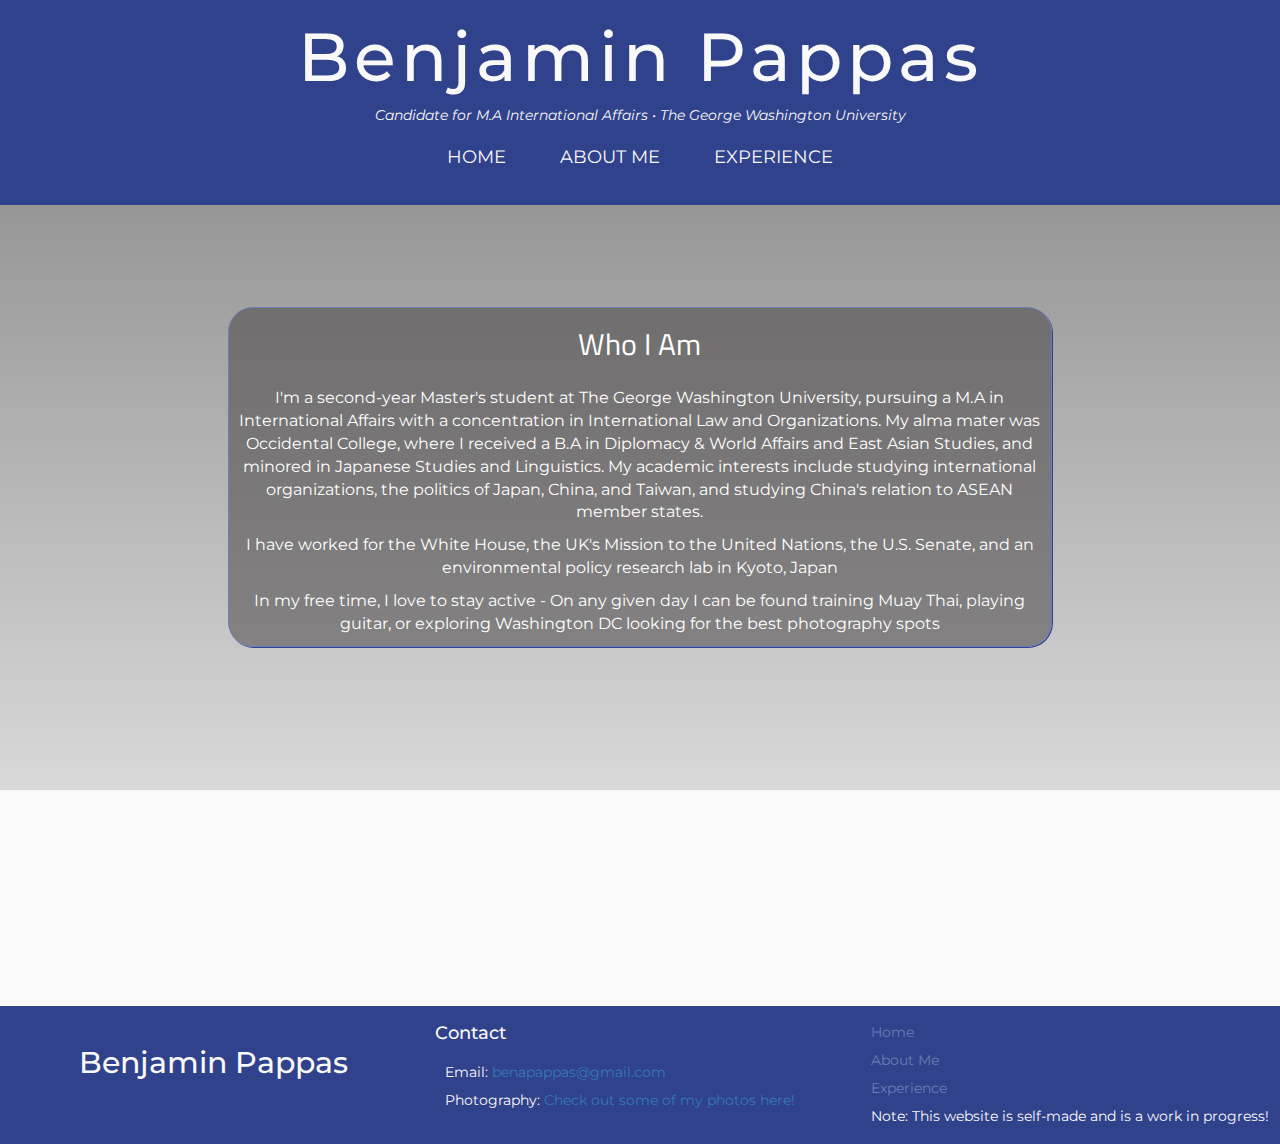
<file: index.html>
<!DOCTYPE html>
<html>
<head>
    <title>Ben Pappas</title>
    <link rel="stylesheet" href="styles/main.css">
    <link href="scripts/scripts/main.js">
    <link href="bootstrap-3.3.7-dist/css/bootstrap-theme.min.css" rel="stylesheet">
    <link href="bootstrap-3.3.7-dist/css/bootstrap.css" rel="stylesheet">
    <link href="bootstrap-3.3.7-dist/css/bootstrap-theme.min.css" rel="stylesheet">    

    <link href="https://fonts.googleapis.com/css?family=Montserrat" rel="stylesheet">
    <link href="https://fonts.googleapis.com/css?family=Titillium+Web" rel="stylesheet">

    <meta name="viewport" content="width=device-width, initial-scale=1">
    
    <!--AOS Scroll GIthub-->
  <link rel="stylesheet" href="https://unpkg.com/aos@next/dist/aos.css" />
    
    
    <script>
        function openNav() {
            document.getElementById("mySideNav").style.width = "100%";
        }
        function closeNav() {
            document.getElementById("mySideNav").style.width = "0";
        }
    </script>
</head>
<body>
    <header id="header">
        <div class="container">
            <div class="row">
                <div class="col-sm-4 col-xs-4 hidden-lg hidden-md">
                    <div id="mySideNav">
                        <a href="javascript:void(0)" class="closebtn" onclick="closeNav()" style="font-size: 92px; padding-bottom: 0px">&times;</a>
                        <a href="#">home</a>
                        <a href="pages/about-me.html">About Me</a>
                        <a href="pages/experience.html">Experience</a>
                      <!-- <a href="pages/interests.html">Interests</a> -->
                    </div>
                    <span class="sideNavButton" onclick="openNav()"><p>&#9776;</p></span>
                </div>
                <div class="col-lg-12 col-md-12 col-sm-8 col-xs-8">
                    <h1>Benjamin Pappas</h1>
                    <i>Candidate for M.A International Affairs &#x2022; The George Washington University</i>
                </div>
            </div>
            <div class="row"> 
                <div class="col-lg-12 hidden-sm hidden-xs">
                    <nav class="nav navbar">
                        <ul class="list list-inline">
                            <li><a href="#">home</a></li>
                            <li class="dropdown">
                                <a href="pages/about-me.html" >About Me</a>
                            </li>
                            <li><a href="pages/experience.html">Experience</a></li>
                          <!--  <li><a href="pages/interests.html">Interests</a></li> -->
                        </ul>
                    </nav>
                </div>
            </div>
        </div>
    </header>  

    <div class="hero container-fluid" id="intro-hero">
        <div class="row">
            <div class="col-lg-8 col-lg-offset-2 col-md-10 col-md-offset-1 col-sm-12">
                <div class="hero-text-wrapper fade-in">
                    <div class="wrapper">
                        <div class="box box1">
                    <h2>Who I Am</h2>
                    <p style="font-size: 18px; padding-top: 8px">
                        <p>I'm a second-year Master's student at The George Washington University, pursuing a M.A in International Affairs with a concentration in International Law and Organizations. 
                        My alma mater was Occidental College, where I received a B.A in Diplomacy & World Affairs and East Asian Studies, and minored in Japanese Studies and Linguistics. 
                        My academic interests include studying international organizations, the politics of Japan, China, and Taiwan, and studying China's relation to ASEAN member states. 
                    </p>
                       <p>I have worked for the White House, the UK's Mission to the United Nations, the U.S. Senate, and an environmental policy research lab in Kyoto, Japan</p>
                        
                        <p>In my free time, I love to stay active - On any given day I can be found training Muay Thai, playing guitar, or exploring Washington DC looking for the best photography spots</p>
                    </p>
                </div>
            </div>
        </div>
    </div>
</div>    
</div>
    <div class="container-fluid" id="events">
        <div class="row">
            <div class="pills pill_1 col-lg-6 col-lg-offset-1 col-md-7 col-md-offset-0 hidden-sm hidden-xs">
                <div class="wrapper" data-aos="fade-left" data-aos-offset="200" data-aos-duration="1000" data-aos-once="false">
                    <a type="button" class="btn" href="pages/about-me.html"><h3 style="margin-top: 10px">About Me</h3></a>
                </div>
            </div>
            <div class="pills pill_1 hidden-lg hidden-md col-sm-10 col-sm-offset-1">
                <div class="wrapper" data-aos="fade-in" data-aos-offset="200" data-aos-duration="1000" data-aos-once="false">
                    <a type="button" class="btn" href="pages/about-me.html"><h3 style="margin-top: 10px">About Me</h3></a>
                </div>
            </div>
         <div class="pills pill_2 col-lg-4 col-lg-offset-0 col-md-5 col-md-offset-0 col-sm-10 col-sm-offset-1">
                <div class="wrapper" data-aos="fade-right" data-aos-duration="1000">
                    <h3>My Experience</h3>
                    <a type="button" class="btn" href="pages/experience.html">Some Highlights</a>
                </div>
            </div>
        </div>
    </div>
    
    <footer class="page-footer">
        <div class="container-fluid">
            <div class="row">
                <div class="col-lg-4">
                    <h2>
                        Benjamin Pappas  
                    </h2>
                </div>
                <div class="col-lg-4 col-sm-6 col-xs-6" id="footer-media">
                    <h4>Contact</h4>
                    <ul class="list">
                        <li>Email: <a id="mailto" href="mailto:benapappas@gmail.com" target="_blank" >benapappas@gmail.com</a></li>
                        <li>Photography: <a href="https://photos.app.goo.gl/snQak3h6xSzWgWi67">Check out some of my photos here!</a></li>
                    </ul>
                </div>
                <div class="col-lg-4 col-sm-6 col-xs-6" id="footer-links">
                    <ul class="list">
                        <li><a href="#">Home</a></li>
                        <li><a href="pages/about-me.html">About Me</a></li>
                        <li><a href="pages/experience.html">Experience</a></li>
                        <li>Note: This website is self-made and is a work in progress!</li>
                    <!--    <li><a href="pages/interests.html">Interests</a></li> 
                        <li><a href="pages/photography.html">Photography</a></li>   -->
                    </ul>
                </div>
            </div>
        </div>
    </footer>
    
    <script src="https://ajax.googleapis.com/ajax/libs/jquery/3.4.1/jquery.min.js"></script>
    <script src="https://maxcdn.bootstrapcdn.com/bootstrap/3.3.7/js/bootstrap.min.js" integrity="sha384-Tc5IQib027qvyjSMfHjOMaLkfuWVxZxUPnCJA7l2mCWNIpG9mGCD8wGNIcPD7Txa" crossorigin="anonymous"></script>
    <script src="https://unpkg.com/aos@next/dist/aos.js"></script>
    <script>
        AOS.init();
    </script>
</body>
</file>
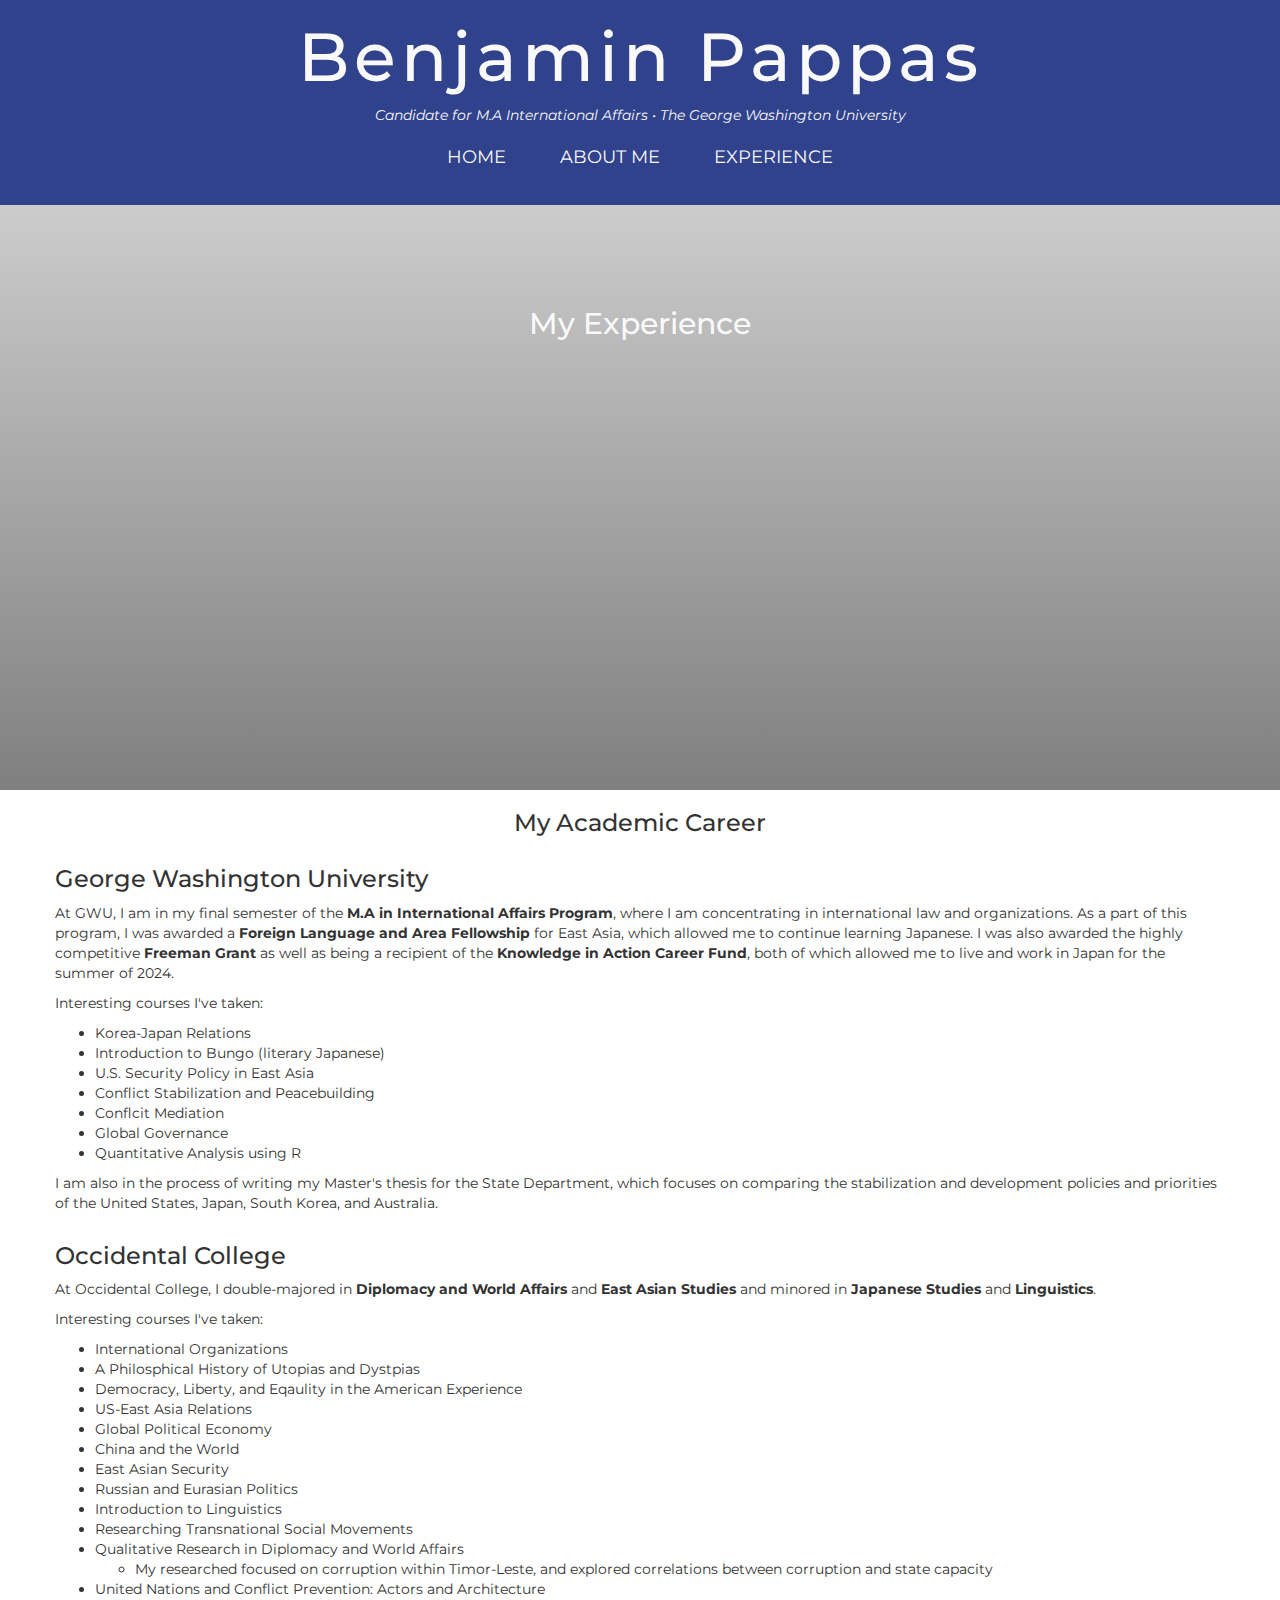
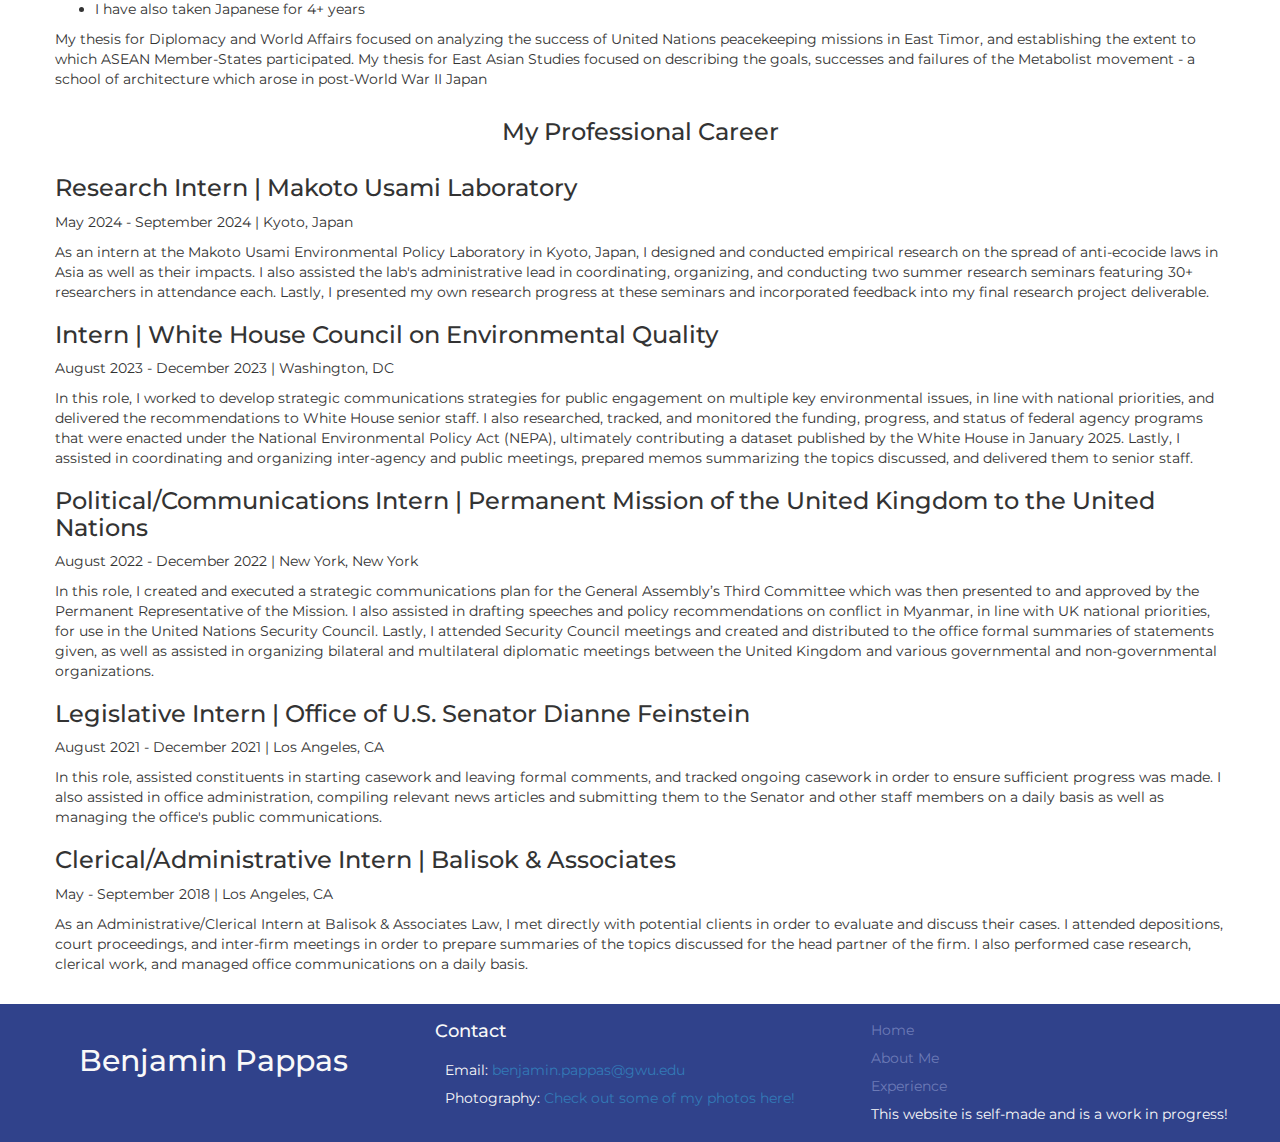
<file: pages/experience.html>
<!DOCTYPE html>
<html>
<head>
    <title>Ben Pappas</title>
   <link rel="stylesheet" href="../styles/main.css">
    <link rel="stylesheet" href="../styles/experience.css">
    <link href="../scripts/main.js">
    <link rel="stylesheet" href="../bootstrap-3.3.7-dist/css/bootstrap-theme.css" >
    <link rel="stylesheet" href="../bootstrap-3.3.7-dist/css/bootstrap.css" >
    <link href="../bootstrap-3.3.7-dist/css/bootstrap-theme.min.css" rel="stylesheet">    

    <link href="https://fonts.googleapis.com/css?family=Montserrat" rel="stylesheet">
    <link href="https://fonts.googleapis.com/css?family=Titillium+Web" rel="stylesheet">
    
    <!--AOS Scroll GIthub-->
  <link rel="stylesheet" href="https://unpkg.com/aos@next/dist/aos.css" />

    
    <meta name="viewport" content="width=device-width, initial-scale=1">
    
    <script>
        function openNav() {
            document.getElementById("mySideNav").style.width = "100%";
        }
        function closeNav() {
            document.getElementById("mySideNav").style.width = "0";
        }
    </script>
    <script>
        $(document).ready(function(){
            $('[data-toggle="tooltip"]').tooltip();   
        });
    </script>
</head>
<body>
    <!--HEADER-->
    <header id="header">
        <div class="container">
            <div class="row">
                <div class="col-sm-4 col-xs-4 hidden-lg hidden-md">
                    <div id="mySideNav">
                        <a href="javascript:void(0)" class="closebtn" onclick="closeNav()" style="font-size: 92px; padding-bottom: 0px">&times;</a>
                        <a href="../index.html">home</a>
                        <a href="about-me.html">About Me</a>
                        <a href="experience.html">Experience</a>
                       <!-- <a href="interests.html">Interests</a> -->
                    </div>
                    <span class="sideNavButton" onclick="openNav()"><p>&#9776;</p></span>
                </div>
                <div class="col-lg-12 col-md-12 col-sm-8 col-xs-8">
                    <h1>Benjamin Pappas</h1>
                    <i>Candidate for M.A International Affairs &#x2022; The George Washington University</i>
                </div>
            </div>
            <div class="row"> 
                <div class="col-lg-12 hidden-sm hidden-xs">
                    <nav class="nav navbar">
                        <ul class="list list-inline">
                            <li><a href="../index.html">home</a></li>
                            <li class="dropdown">
                                <a href="about-me.html" >About Me</a>
                            </li>
                            <li><a href="experience.html">Experience</a></li>
                           <!-- <li><a href="interests.html">Interests</a></li> -->
                        </ul>
                    </nav>
                </div>
            </div>
        </div>
    </header>  

    
    <!--HERO-->
    <div class="hero container-fluid" id="experience-hero">
        <div class="row">
            <div class="col-lg-8 col-lg-offset-2 col-md-10 col-md-offset-1 col-sm-12">
                <div class="hero-text-wrapper fade-in">
                    <h2>My Experience</h2>
                </div>
            </div>
        </div>
    </div>
    
    
    <!--MAIN CONTENT-->

    <div class="container" id="experience-content">
        <div class="row" id="experience-header">
            <div class="col-lg-12 col-md-12 col-sm-12">
                <h3>My Academic Career</h3>
                <ul class="list list-inline" id="experience-list">
                </ul>
            </div>
        </div>
        
        <!--Experience Items-->
        <div class="row" id="education">
                <h3>George Washington University</h3>
                <p>At GWU, I am in my final semester of the <b>M.A in International Affairs Program</b>, where I am concentrating in international law and organizations. As a part of this program, I was awarded a <b>Foreign Language and Area Fellowship</b> for East Asia, which allowed me to continue learning Japanese. 
                    I was also awarded the highly competitive <b>Freeman Grant</b> as well as being a recipient of the <b>Knowledge in Action Career Fund</b>, both of which allowed me to live and work in Japan for the summer of 2024.
                <p>Interesting courses I've taken:</p>
                <ul class="list">
                    <li>Korea-Japan Relations</li>
                    <li>Introduction to Bungo (literary Japanese)</li>
                    <li>U.S. Security Policy in East Asia</li>
                    <li>Conflict Stabilization and Peacebuilding</li>
                    <li>Conflcit Mediation</li>
                    <li>Global Governance</li>
                    <li>Quantitative Analysis using R</li>
                </ul>
                    <p>I am also in the process of writing my Master's thesis for the State Department, which focuses 
                        on comparing the stabilization and development policies and priorities
                        of the United States, Japan, South Korea, and Australia.
        </div>
        <div class="row" id="education">
                <h3>Occidental College</h3>
                <p>At Occidental College, I double-majored in <b>Diplomacy and World Affairs</b> and <b>East Asian Studies</b> and minored in <b>Japanese Studies</b> and <b>Linguistics</b>. 
                <p>Interesting courses I've taken:</p>
                <ul class="list">
                    <li>International Organizations</li>
                    <li>A Philosphical History of Utopias and Dystpias</li>
                    <li>Democracy, Liberty, and Eqaulity in the American Experience</li>
                    <li>US-East Asia Relations</li>
                    <li>Global Political Economy</li>
                    <li>China and the World</li>
                    <li>East Asian Security</li>
                    <li>Russian and Eurasian Politics</li>
                    <li>Introduction to Linguistics</li>
                    <li>Researching Transnational Social Movements</li>
                    <li>Qualitative Research in Diplomacy and World Affairs</li>
                        <ul>
                            <li>My researched focused on corruption within Timor-Leste, and explored correlations between corruption and state capacity</li>
                        </ul>
                    <li>United Nations and Conflict Prevention: Actors and Architecture</li?>
                    <li>I have also taken Japanese for 4+ years</li>
                </ul>
                <p>My thesis for Diplomacy and World Affairs focused on analyzing the success of United Nations peacekeeping missions in East Timor, and establishing the extent to which ASEAN Member-States participated. 
                    My thesis for East Asian Studies focused on describing the goals, successes and failures of the Metabolist movement - a school of architecture which arose in post-World War II Japan</p>
            </div>
        </div>
       
        <div class="container" id="experience-content">
            <div class="row" id="experience-header">
                <div class="col-lg-12 col-md-12 col-sm-12">
                    <h3>My Professional Career</h3>
                </div>
            </div>
            
            <!--Experience Items-->
            <div class="row" id="education">
                 <h3>Research Intern | Makoto Usami Laboratory</h3>
                    <p>May 2024 - September 2024 | Kyoto, Japan</p>
                    <p>As an intern at the Makoto Usami Environmental Policy Laboratory in Kyoto, Japan,
                        I designed and conducted empirical research on the spread of anti-ecocide laws in Asia as well 
                        as their impacts. 
                        I also assisted the lab's administrative lead in coordinating, organizing, 
                        and conducting two summer research seminars featuring 30+ researchers in attendance each. 
                        Lastly, I presented my own research progress 
                        at these seminars and incorporated feedback into my final research project deliverable.</p>
                <h3>Intern | White House Council on Environmental Quality</h3>
                    <p>August 2023 - December 2023 | Washington, DC</p>
                    <p>In this role, I worked to develop strategic communications strategies for public engagement on multiple key environmental issues, 
                        in line with national priorities, and delivered the recommendations to White House senior staff. 
                        I also researched, tracked, and monitored the funding, progress, and status of federal agency programs that were enacted under the National Environmental Policy Act (NEPA), 
                        ultimately contributing a dataset published by the White House in January 2025. Lastly, I assisted in coordinating and organizing inter-agency and public meetings, 
                        prepared memos summarizing the topics discussed, and delivered them to senior staff.
                    </p>
                <h3>Political/Communications Intern | Permanent Mission of the United Kingdom to the United Nations</h3>
                    <p>August 2022 - December 2022 | New York, New York</p>
                    <p>In this role, I created and executed a strategic communications plan for the General Assembly’s Third Committee which was then presented to and 
                    approved by the Permanent Representative of the Mission. I also assisted in drafting speeches and policy 
                    recommendations on conflict in Myanmar, in line with UK national priorities, for use in the United Nations Security 
                    Council. Lastly, I attended Security Council meetings and created and distributed to the office formal 
                    summaries of statements given, as well as assisted in organizing bilateral and multilateral diplomatic meetings 
                    between the United Kingdom and various governmental and non-governmental organizations.</p>
                <h3>Legislative Intern | Office of U.S. Senator Dianne Feinstein</h3>
                    <p>August 2021 - December 2021 | Los Angeles, CA</p>
                   <p>In this role, assisted constituents in starting casework and leaving formal comments, 
                    and tracked ongoing casework in order to ensure sufficient progress was made. I also assisted in office administration, compiling relevant news articles and submitting them to the Senator and other staff members on a 
                    daily basis as well as managing the office's public communications.</p> 
                <h3>Clerical/Administrative Intern | Balisok & Associates</h3>
                    <p>May - September 2018 | Los Angeles, CA</p>
                   <p>As an Administrative/Clerical Intern at Balisok & Associates Law, 
                    I met directly with potential clients in order to evaluate and discuss their cases. 
                    I attended depositions, court proceedings, and inter-firm meetings in order to prepare summaries of the 
                    topics discussed for the head partner of the firm. I also performed case research, 
                    clerical work, and managed office communications on a daily basis.</p> 
                </div>
                <h3></h3>
            </div>
           
       
        
    </div>
    
    
    
    
    
    
    
    
    
    
    <!--FOOTER-->
    <footer class="page-footer">
        <div class="container-fluid">
            <div class="row">
                <div class="col-lg-4">
                    <h2>
                        Benjamin Pappas
                    </h2>
                </div>
                <div class="col-lg-4 col-sm-6 col-xs-6" id="footer-media">
                    <h4>Contact</h4>
                    <ul class="list">
                         <li>Email: <a id="mailto" href="mailto:benjamin.pappas@gwu.edu" target="_blank" >benjamin.pappas@gwu.edu</a></li>
                         <li>Photography: <a href="https://photos.app.goo.gl/snQak3h6xSzWgWi67">Check out some of my photos here!</a></li>
                    </ul>
                </div>
                <div class="col-lg-4 col-sm-6 col-xs-6" id="footer-links">
                    <ul class="list">
                        <li><a href="../index.html">Home</a></li>
                        <li>
                            <a href="about-me.html" >About Me</a>
                        </li>
                        <li><a href="experience.html">Experience</a></li>
                        <li>This website is self-made and is a work in progress!</li>
            <!--     <li><a href="pages/photography.html">Photography</a></li>
                      <li><a href="interests.html">Interests</a></li> -->
                    </ul>
                </div>
            </div>
        </div>
    </footer>
    
   <script src="https://ajax.googleapis.com/ajax/libs/jquery/3.4.1/jquery.min.js"></script>
    <script src="https://maxcdn.bootstrapcdn.com/bootstrap/3.3.7/js/bootstrap.min.js" integrity="sha384-Tc5IQib027qvyjSMfHjOMaLkfuWVxZxUPnCJA7l2mCWNIpG9mGCD8wGNIcPD7Txa" crossorigin="anonymous"></script>
    <script src="https://unpkg.com/aos@next/dist/aos.js"></script>
    <script>
        AOS.init();
    </script>
</body>
</file>
<file: styles/main.css>
/*
Theme Name: Ben Bio Site
Theme URI: 
Author: Miles Smith but ben stole it with consent and made lots of changes mwahahah
Description: 
Version: 1.0
Text Domain: 
*/
* {
    font-family: 'Montserrat', sans-serif;
}
/* HEADER */
#header {
    text-align: center;
    font-family: 'Montserrat', sans-serif;
    background-color: #30428B;
    color: #f9f9f9;
    display: block;
    padding: 0 0 10px 0;
}
#header h1 {
    font-family: 'Montserrat', sans-serif;
    font-size: 68px;
    color: #f9f9f9;
    letter-spacing: 5px;
}
#header nav {
    border: none;
    padding: 10px 0 0 0; 
    margin: 10px 0;
}
#header nav ul {
    list-style-type: none;
    margin: 0;
    text-align: center;
}
#header nav ul li {
    display: inline-block;
    margin: 0 20px;
    font-size: 18px;
}

/*Header nav item animation css*/
#header nav ul li a, #header nav ul li a:hover{
    position: relative;
    text-transform: uppercase;
    text-decoration: none;
    padding-bottom: 8px;
    cursor: pointer;
    color: #f9f9f9;
}
#header nav ul li a:before, #header nav ul li a:after {
    content: ' ';
    position: absolute;
    bottom: 2px;
    left: 0;
    right: 0;
    height: 2px;
    background-color: #6D7BB7;
}
#header nav ul li a:before {
    opacity: 0;
    -webkit-transform: translateY(-8px);
    transform: translateY(-8px);
    transition: opacity 0s, -webkit-transform 0s cubic-bezier(0.175, 0.885, 0.32, 1.275);
    transition: transform 0s cubic-bezier(0.175, 0.885, 0.32, 1.275), opacity 0s;
    transition: transform 0s cubic-bezier(0.175, 0.885, 0.32, 1.275), opacity 0s, -webkit-transform 0s cubic-bezier(0.175, 0.885, 0.32, 1.275);
}
#header nav ul li a:after {
    opacity: 0;
    -webkit-transform: translateY(4px);
    transform: translateY(4px);
    transition: opacity 0.2s, -webkit-transform 0.2s cubic-bezier(0.175, 0.885, 0.32, 1.275);
    transition: transform 0.2s cubic-bezier(0.175, 0.885, 0.32, 1.275), opacity 0.2s;
    transition: transform 0.2s cubic-bezier(0.175, 0.885, 0.32, 1.275), opacity 0.2s, -webkit-transform 0.2s cubic-bezier(0.175, 0.885, 0.32, 1.275);
}
#header nav ul li a:hover:before, #header nav ul li a:hover:after, #header nav ul li a:focus:before, #header nav ul li a:focus:after {
    opacity: 1;
    -webkit-transform: translateY(0);
    transform: translateY(0);
}
#header nav ul li a:hover:before, #header nav ul li a:focus:before {
    transition: opacity 0.5s, -webkit-transform 0.2s cubic-bezier(0.175, 0.885, 0.32, 1.275);
    transition: transform 0.4s cubic-bezier(0.175, 0.885, 0.32, 1.275), opacity 0.2s;
    transition: transform 0.4s cubic-bezier(0.175, 0.885, 0.32, 1.275), opacity 0.2s, -webkit-transform 0.2s cubic-bezier(0.175, 0.885, 0.32, 1.275);
}
#header nav ul li a:hover:after, #header nav ul li a:focus:after {
    transition: opacity 0s 0.5s, -webkit-transform 0s 0.2s cubic-bezier(0.175, 0.885, 0.32, 1.275);
    transition: transform 0s 0.2s cubic-bezier(0.175, 0.885, 0.32, 1.275), opacity 0s 0.2s;
    transition: transform 0s 0.2s cubic-bezier(0.175, 0.885, 0.32, 1.275), opacity 0s 0.2s, -webkit-transform 0s 0.2s cubic-bezier(0.175, 0.885, 0.32, 1.275);
}

/*Animated search bar*/
#header nav ul li input {
    outline: none;
}
#header nav ul li input[type=search] {
  content: ' ';
    -webkit-appearance: textfield;
    -webkit-box-sizing: content-box;
    font-family: inherit;
    font-size: 100%;
}
#header nav ul li input::-webkit-search-decoration,
#header nav ul li input::-webkit-search-cancel-button {
    display: none; 
}


#header nav ul li input[type=search] {
    background: #ededed url("../Images/search_icon_white.svg") no-repeat 11px center;
    border: solid 2px #6D7BB7;
    background-size: 24px;
    padding: 9px 12px 9px 32px;
    width: 5px;
    background-color: transparent;
    -webkit-border-radius: 3em;
    -moz-border-radius: 3em;
    border-radius: 3em;
    -webkit-transition: all .5s;
    -moz-transition: all .5s;
    transition: all .5s;
}
#header nav ul li input[type=search]:focus {
    background: #ededed url("../Images/search_icon_black.svg") no-repeat 5px center;
    background-size: 24px;
    transition: 1s;
    width: 135px;
    background-color: #f9f9f9;
    border-color: #6D7BB7;
    -webkit-box-shadow: 0 0 5px rgba(109,207,246,.5);
    -moz-box-shadow: 0 0 5px rgba(109,207,246,.5);
    box-shadow: 0 0 5px rgba(109,207,246,.5);
    color: #6D7BB7;
}
#header nav ul li input:-moz-placeholder {
    color: #999;
}
#header nav ul li input::-webkit-input-placeholder {
    color: #999;
}

/* The side navigation menu */
#mySideNav {
    height: 100%; /* 100% Full-height */
    width: 0; /* 0 width - change this with JavaScript */
    position: fixed; /* Stay in place */
    z-index: 1; /* Stay on top */
    top: 0;
    left: 0;
    background-color: rgba(0, 0, 0, .95); /* Black*/
    overflow-x: hidden; /* Disable horizontal scroll */
    transition: 0.6s; /* 0.5 second transition effect to slide in the sidenav */
    text-align: center;
}
#mySideNav a {
    padding: 28px 8px 8px 30px;
    text-decoration: none;
    color: #f9f9f9;
    display: block;
    transition: 0.3s;
    text-transform: uppercase;
    font-size: 42px;
    cursor: pointer;
}
#mySideNav button {
    margin-left: 0px;
}
#mySideNav input::-webkit-search-decoration,
#mySideNav input::-webkit-search-cancel-button {
    display: none; 
}
#mySideNav form input {
    padding: 9px 12px 9px 32px;
    background: #ededed url("../Images/search_icon_black.svg") no-repeat 5px center;
    background-size: 24px;
    transition: 1s;
    width: 60%;
    background-color: #f9f9f9;
    border-color: #6D7BB7;
    -webkit-box-shadow: 0 0 5px rgba(109,207,246,.5);
    -moz-box-shadow: 0 0 5px rgba(109,207,246,.5);
    box-shadow: 0 0 5px rgba(109,207,246,.5);
    color: #6D7BB7;
    outline: none;
    -webkit-border-radius: 3em;
    -moz-border-radius: 3em;
    border-radius: 3em;
}
#mySideNav input[type=search] {
    -webkit-appearance: textfield;
    -webkit-box-sizing: content-box;
    font-family: inherit;
    font-size: 100%;
}
.sideNavButton p {
    cursor: pointer;
    font-size: 72px;
    margin: 20px 0 0 0;
}

/* General hero CSS*/

.hero {
     background-position: center;
    background-repeat: no-repeat;
    background-size: cover;
    width: 100%;
    height: 65vh;
    text-align: center;
    padding: 20px 30px 0px 30px;
}
.hero .hero-text-wrapper {
    color: #f9f9f9;
    font-size: 16px;
    margin-top: 10%;
}

/* Hero on homepage*/
.box1 {
    background-color: rgba(61, 58, 58, 0.5);
    color: rgb(255, 255, 255);
    border-radius: 25px;
    border: solid 1px #6D7BB7;
    box-shadow: 1px 1px #30428B;
}

#intro-hero {
    background-image: linear-gradient(rgba(0, 0, 0, 0.5), rgba(0, 0, 0, 0.1)), url("https://res.cloudinary.com/dvaqknckt/image/upload/v1736960104/IMAG0079_cobmsk.jpg");
  background-attachment: fixed;
}
#intro-hero .col-lg-8 .hero-text-wrapper h2{
    margin-bottom: 8px;
    font-family: 'Titillium Web', sans-serif;
}
#intro-hero .col-lg-8 .hero-text-wrapper p{
    font-size: 16px;
}

/* Event Pills */

/*General pill css*/
#events .row {
    background-color: #f9f9f9;
}
#events .pills {
    padding: 8px;
}
#events .pills .wrapper {
    padding-top: 8%;
    color: #f9f9f9;
    border-radius: 8px;
    height: 200px;
    text-align: center;
    background-color: #6D7BB7;
}
#events .pills .wrapper h3 {
    font-family: 'Titillium Web', sans-serif;   
}
#events .pills .wrapper a {
    border: solid 1px #6D7BB7;
    box-shadow: 1px 1px black;
    background-color: transparent;
    font-size: 14px;
    text-transform: captialize;
    margin-top: 10px;
    color: #f9f9f9;
    transition: .8s;
}
#events .pills .wrapper a:hover{
    transition: .8s;
    background-color: #f9f9f9;
    color: #6D7BB7;
    box-shadow: 3px 3px black;
}

/*First tab*/
#events .pill_1 .wrapper {
    background-image: linear-gradient(rgba(0, 0, 0, 0.5), rgba(0, 0, 0, 0.5)), url("https://res.cloudinary.com/dvaqknckt/image/upload/v1736961241/IMAG0035_1_y7guu3.jpg");
  background-position: 50% 20%;
  background-size: 140%;
  background-repeat: no-repeat;
}

#events .pill_1 .wrapper h3 {
    font-family: 'Titillium Web', sans-serif;   
  
}
#events .pill_1 .wrapper a {
    border: solid 1px #6D7BB7;
    box-shadow: 1px 1px black;
    background-color: rgba(0, 0, 0, 0);
    font-size: 18px;
    text-transform: captialize;
    margin-top: 10px;
    color: #f9f9f9;
}
#events .pill_1 .wrapper a:hover{
    transition: 1s;
    background-color: #f9f9f9;
    color: #6D7BB7;
    box-shadow: 3px 3px black;
}
#events .pill_2 .wrapper {
    background-image: linear-gradient(rgba(0, 0, 0, 0.5), rgba(0, 0, 0, 0.5)), url("https://res.cloudinary.com/dvaqknckt/image/upload/v1673435833/Photos/IMG-20221208-WA0006_pcvzlz.jpg");
  background-position: 0% 70%;
  background-size: cover;
  background-repeat: no-repeat;
}

#events .pill_3 .wrapper {
    background-image: linear-gradient(rgba(0, 0, 0, 0.5), rgba(0, 0, 0, 0.5)), url("https://res.cloudinary.com/dvaqknckt/image/upload/v1612057555/Photos/SuttleDusk_gcfhef.jpg");
    background-position: 0% 70%;
  background-size: cover;
  background-repeat: no-repeat;
}

#events .pill_4 .wrapper {
    background-image: linear-gradient(rgba(0, 0, 0, 0.5), rgba(0, 0, 0, 0.5)), url("https://res.cloudinary.com/dvaqknckt/image/upload/v1612057571/Photos/swanhallsunset_vkzfc5.jpg");
    background-position: 100% 80%;
  background-size: cover;
  background-repeat: no-repeat;
}



/* Footer */
footer {
    background-color: #30428B;
    color: #f9f9f9;
    bottom: 0;
}
footer .col-lg-4 {
    padding: 8px;   
}
footer h2 {
    text-align: center;
    padding-top: 3%;
    padding-bottom: 3%;
}
footer ul {
    list-style: none;
    margin-left: 0;
    padding: 0 0 0 10px;
}
footer ul li {
    padding-top: 8px;
}
footer #footer-media a {
    color: 6D7BB7;
    font-size: 14px
}
footer #footer-media a:hover {
    color: #f9f9f9;
    font-size: 14.5px;
    transition: .4s;
    cursor: pointer;
}
footer #footer-links a {
    color: #6D7BB7;   
        font-size: 14px

}
footer #footer-links a:hover {
    color: #f9f9f9;  
    font-size: 14.5px;
    cursor: pointer;
    transition: .4s;
}






.fade-in {
	opacity: 1;
	animation-name: fadeInOpacity;
	animation-iteration-count: 1;
	animation-timing-function: ease-in;
	animation-duration: 1.5s;
}

@keyframes fadeInOpacity {
	0% {
		opacity: 0;
	}
	100% {
		opacity: 1;
	}
}






/* CSS changes for size changes */
@media (max-width: 1199px){
    footer h2 {
        text-align: left;
        padding-top: 10px;
    }
    .person-cards .card img {
        width: 400px;
        height: 400px;
    }
}
@media (max-width: 992px){
    .person-cards .card img {
        width: 355px;
        height: 355px;
    }
}
@media (max-width: 768px){
    .hero .hero-text-wrapper{
        padding-top: 30%;
        margin: 0;
        margin-top: 0;
    } 
    .person-cards .card img {
    width: 100%;
    height: 300px;
    border-radius: 8px;
    object-fit:cover;
    object-position: 30% 25%
  }
    .person-cards .card  {
        text-align: left
  }
}
@media (max-width: 992px){
    #about-information .image-wrapper {
        width: 80%;
        height: auto;
        align-content: center;
    }

}
</file>
<file: styles/experience.css>
/*experience*/
#experience-hero {
    background-image:  linear-gradient(rgba(0, 0, 0, 0.2), rgba(0, 0, 0, 0.5)), 
    url("https://res.cloudinary.com/dvaqknckt/image/upload/v1736964585/PXL_20230913_204804350_fb5gvj.jpg");
}
#experience-hero a {
    border: solid 1px #6D7BB7;
    box-shadow: 1px 1px black;
    background-color: transparent;
    font-size: 4px;
    text-transform: captialize;
    margin-top: 10px;
    color: #f9f9f9;
    transition: .8s;
}
#experience-hero a:hover{
    transition: .8s;
    background-color: #f9f9f9;
    color: #6D7BB7;
    box-shadow: 3px 3px black;
}

#experience-header {
    text-align: center
}
#experience-list li {
    padding: 10px;
}
</file>
